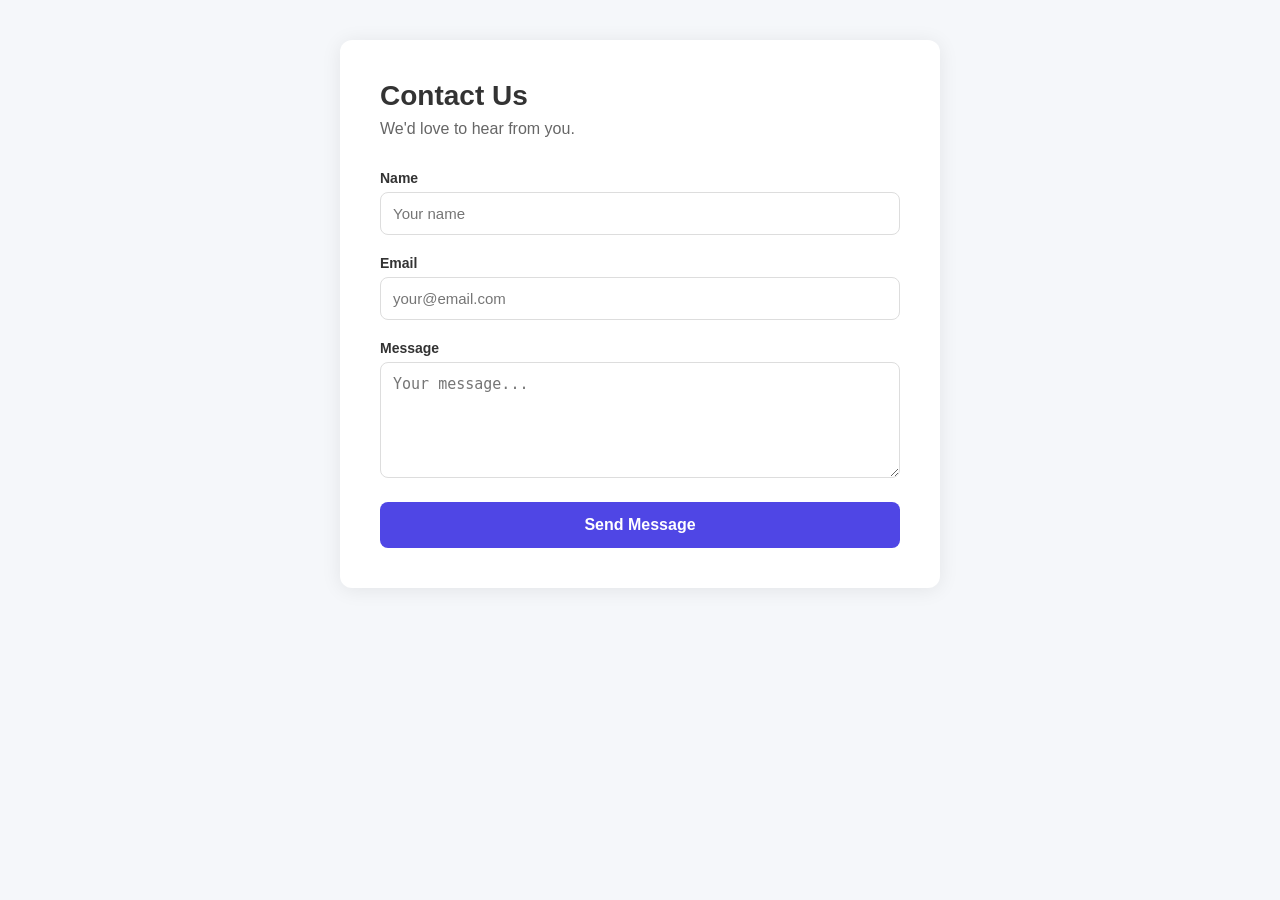
<file: frontend/index.html>
<!DOCTYPE html>
<html lang="en">
<head>
  <meta charset="UTF-8" />
  <meta name="viewport" content="width=device-width, initial-scale=1.0"/>
  <title>Contact Us</title>
  <link rel="stylesheet" href="style.css" />
</head>
<body>
  <div class="container">
    <h1>Contact Us</h1>
    <p class="subtitle">We'd love to hear from you.</p>

    <form id="contactForm">
      <div class="form-group">
        <label for="name">Name</label>
        <input type="text" id="name" placeholder="Your name" required />
      </div>

      <div class="form-group">
        <label for="email">Email</label>
        <input type="email" id="email" placeholder="your@email.com" required />
      </div>

      <div class="form-group">
        <label for="message">Message</label>
        <textarea id="message" rows="5" placeholder="Your message..." required></textarea>
      </div>

      <button type="submit" id="submitBtn">Send Message</button>

      <div id="successMsg" class="msg success" style="display:none">
        ✅ Message sent successfully!
      </div>
      <div id="errorMsg" class="msg error" style="display:none">
        ❌ Something went wrong. Please try again.
      </div>
    </form>
  </div>

  <script src="app.js"></script>
</body>
</html>
</file>
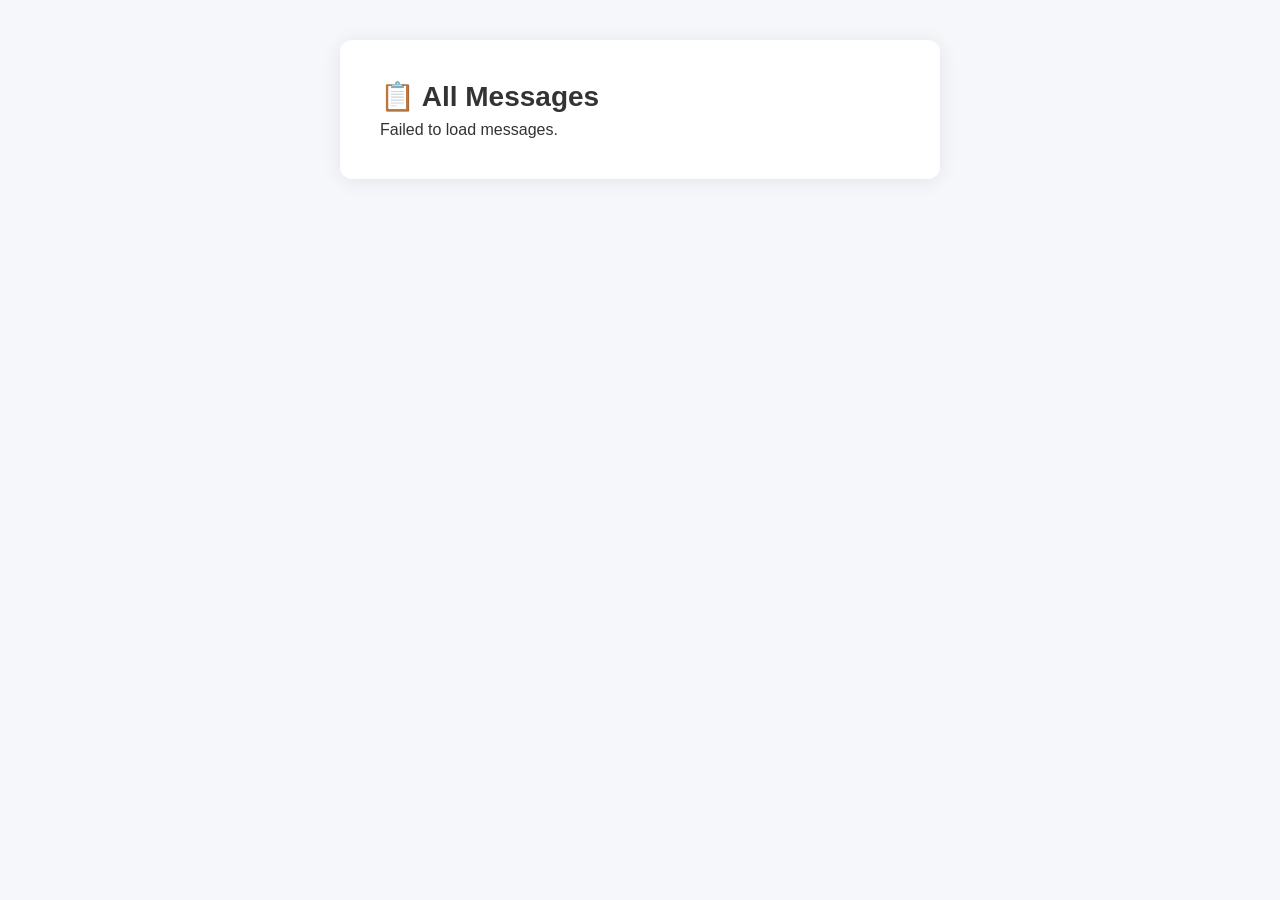
<file: frontend/admin.html>
<!DOCTYPE html>
<html lang="en">
<head>
  <meta charset="UTF-8" />
  <meta name="viewport" content="width=device-width, initial-scale=1.0"/>
  <title>Admin — Messages</title>
  <link rel="stylesheet" href="style.css" />
</head>
<body>
  <div class="container">
    <h1>📋 All Messages</h1>
    <div id="messages">Loading...</div>
  </div>

  <script src="app.js"></script>
  <script>
    loadMessages();
  </script>
</body>
</html>
</file>
<file: frontend/style.css>
* {
  box-sizing: border-box;
  margin: 0;
  padding: 0;
}

body {
  font-family: -apple-system, BlinkMacSystemFont, 'Segoe UI', sans-serif;
  background: #f5f7fa;
  color: #333;
  padding: 40px 20px;
}

.container {
  max-width: 600px;
  margin: 0 auto;
  background: white;
  padding: 40px;
  border-radius: 12px;
  box-shadow: 0 2px 20px rgba(0,0,0,0.08);
}

h1 {
  font-size: 28px;
  margin-bottom: 8px;
}

.subtitle {
  color: #666;
  margin-bottom: 32px;
}

.form-group {
  margin-bottom: 20px;
}

label {
  display: block;
  font-weight: 600;
  margin-bottom: 6px;
  font-size: 14px;
}

input, textarea {
  width: 100%;
  padding: 12px;
  border: 1px solid #ddd;
  border-radius: 8px;
  font-size: 15px;
  transition: border 0.2s;
}

input:focus, textarea:focus {
  outline: none;
  border-color: #4f46e5;
}

button {
  width: 100%;
  padding: 14px;
  background: #4f46e5;
  color: white;
  border: none;
  border-radius: 8px;
  font-size: 16px;
  font-weight: 600;
  cursor: pointer;
  transition: background 0.2s;
}

button:hover   { background: #4338ca; }
button:disabled { background: #a5b4fc; cursor: not-allowed; }

.msg {
  margin-top: 16px;
  padding: 12px;
  border-radius: 8px;
  text-align: center;
  font-weight: 500;
}

.success { background: #dcfce7; color: #166534; }
.error   { background: #fee2e2; color: #991b1b; }

/* Admin sayfası */
.message-card {
  border: 1px solid #e5e7eb;
  border-radius: 8px;
  padding: 16px;
  margin-bottom: 12px;
}

.message-card h3 { font-size: 16px; margin-bottom: 4px; }
.message-card p  { color: #666; font-size: 14px; margin-bottom: 4px; }
.message-card small { color: #999; font-size: 12px; }
</file>
